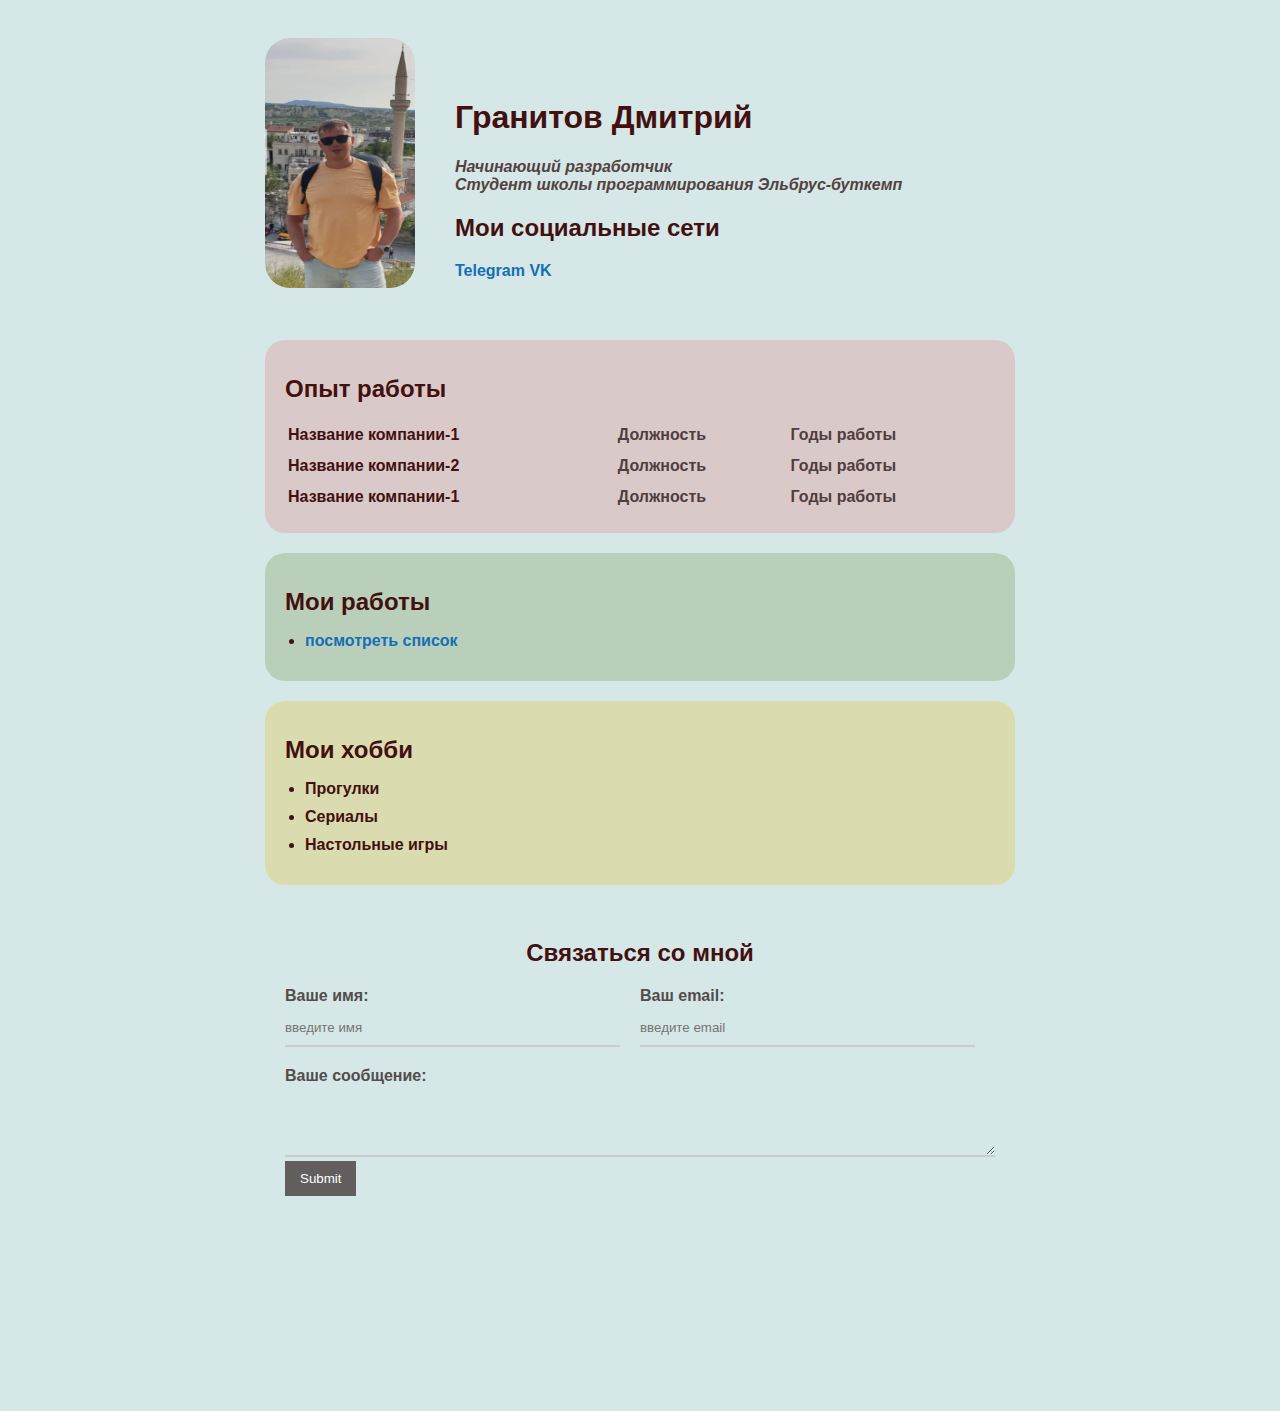
<file: index.html>
<!DOCTYPE html>
<html lang="ru">
<head>
    <meta charset="UTF-8">
    <meta http-equiv="X-UA-Compatible" content="IE=edge">
    <meta name="viewport" content="width=device-width, initial-scale=1.0">
    <title>Dmitry CV</title>
    <link rel="stylesheet" href="styles.css">
</head>
<body>


    <div class="container">


<div class="info">
      <img src="my.jpg" alt="моё фото" class="myphoto">

    <div class="info-text">  
      <h1>Гранитов Дмитрий</h1>
      <p>Начинающий разработчик</p>
      <p>Студент школы программирования <strong> Эльбрус-буткемп</strong></p>
    


    
        <h2>Мои социальные сети</h2>
        
            <a href="https://web.telegram.org/a/" target="_blank">Telegram</a>

            <a href="https://vk.com/" target="_blank">VK</a>
        </div>

</div>

        <div class="card bg-red">
            <h2>Опыт работы</h2>
            <table class="table" >
                <tr>
                    <td>Название компании-1</td>
                    <td>Должность</td>
                    <td>Годы работы</td>
                </tr>
                <tr>
                    <td>Название компании-2</td>
                    <td>Должность</td>
                    <td>Годы работы</td>
                </tr>
                <tr>
                    <td>Название компании-1</td>
                    <td>Должность</td>
                    <td>Годы работы</td>
                </tr>
            </table>
        </div>


    <div class="card bg-green">
    <h2>Мои работы</h2>
        <ul class="list-new">
        <li><a href="index2.html">посмотреть список</a></li>
        </ul>
    </div>


    <div class="card bg-yellow">
    <h2>Мои хобби</h2>
        <ul class="list">
            <li>Прогулки</li>
            <li>Сериалы</li>
            <li>Настольные игры</li>
        </ul>
    </div>
    
<div class="contact"> 
    <div class="card">
    <h2>Связаться со мной</h2>


<form action="/">
    <div class="row">
        <div class="form-group">
            <label for="name"><strong>Ваше имя:</strong></label>
            <input type="text" id="name" placeholder="введите имя">
        </div>

        <div class="form-group">
            <label for="email"><strong>Ваш email:</strong></label>
            <input type="email" id="email" placeholder="введите email">
        </div>
    </div>

    <div class="form-group">
        <label for="text"><strong>Ваше сообщение:</strong></label>

        <textarea id="text" cols="30" rows="3" ></textarea>
    </div>

        <input class="btn" type="submit">
</form>

</div>


    <div style="margin-bottom: 200px;"></div>

 </div>
 </div>
</body>
</html>
</file>
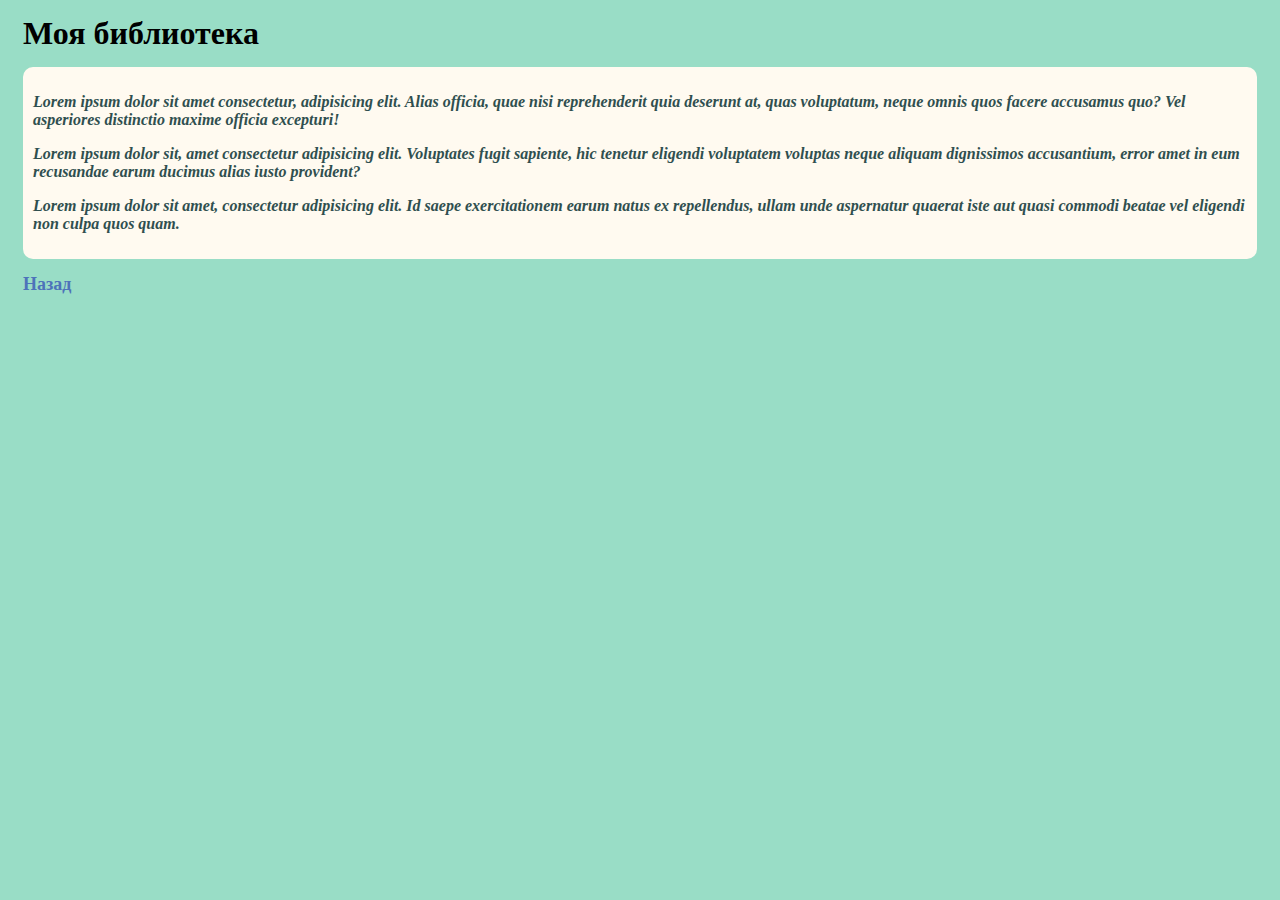
<file: index2.html>
<!DOCTYPE html>
<html lang="ru">
<head>
    <meta charset="UTF-8">
    <meta http-equiv="X-UA-Compatible" content="IE=edge">
    <meta name="viewport" content="width=device-width, initial-scale=1.0">
    <title>мои работы</title>
    <style>
        body{
            background-color: rgb(153, 221, 198);
        }

        h1 {
            margin: 15px;
        }


        p {
            color: darkslategray;
            font-weight: bolder;
            font-style: italic;
        }

        .lorem {
            margin: 15px;
            padding: 10px;
            background-color: floralwhite;
            border-radius: 10px;
        }

        a {
            margin: 15px;
            text-decoration: none;
            color: rgb(77, 115, 186);
            font-size: large;
        }

        a:hover {
            color: blue;
            text-decoration:underline;
        }

        a:active {
            color:darkblue;
        }

        li {
            list-style: square;
        }

    </style>
</head>
    <body>
            <div>
            <h1> Моя библиотека</h1>
            <div class="lorem">
            <p>Lorem ipsum dolor sit amet consectetur, adipisicing elit. Alias officia, quae nisi reprehenderit quia deserunt at, quas voluptatum, neque omnis quos facere accusamus quo? Vel asperiores distinctio maxime officia excepturi!</p>
            <p>Lorem ipsum dolor sit, amet consectetur adipisicing elit. Voluptates fugit sapiente, hic tenetur eligendi voluptatem voluptas neque aliquam dignissimos accusantium, error amet in eum recusandae earum ducimus alias iusto provident?</p>
            <p>Lorem ipsum dolor sit amet, consectetur adipisicing elit. Id saepe exercitationem earum natus ex repellendus, ullam unde aspernatur quaerat iste aut quasi commodi beatae vel eligendi non culpa quos quam.</p>
        </div>
        <a href="index.html"><strong>Назад</strong> </a>
        </div>  
    </body>
    </html>
</file>
<file: styles.css>
body{
    background-color: rgb(213, 231, 231);
    color: rgb(67, 16, 16);

    font: normal 16px 'Lucida Sans', 'Lucida Sans Regular', 'Lucida Grande', 'Lucida Sans Unicode', Geneva, Verdana, sans-serif ;
}

a {
    color: rgb(20, 111, 181);
    text-decoration: none;
    font-weight: bold;
}

a:hover {
    text-decoration: underline;
}

a:active {
    color: blue;
}

.myphoto{
    width: 150px;
    height: 250px;
    border-radius: 25px;
}

.info {
    display: flex;
    margin-bottom: 20px;
}

@media(max-width: 767px) {
    .info {
        display: block;
        text-align: center;
    }
}

.info-text {
    margin: 40px;
}

.info-text h2 {
    margin-bottom: 20px;
}

.info p {
    color: rgb(84, 65, 65);
    margin: 0;
    font-style: italic;
    font-weight: bold;
}

.container {
    width: 750px;
    margin: auto;
    padding-top: 30px;
}

.bg-yellow {
    background: rgb(219, 219, 176);
}

.bg-green {
    background: rgb(186, 207, 186);
}

.bg-red {
    background: rgb(217, 201, 201);
}

.card {
    padding: 15px 20px;
    margin-bottom: 20px;
    border-radius: 20px;
}

.table {
    margin-top: 20px;
}

.card h2 {
    margin-bottom: 10px;
}

.list {
    padding: 0 20px;
}

.list li {
    font-weight:bold ;
    margin-bottom: 10px;
} 

.list-new {
    padding: 0 20px;
}


.table {
    width: 100%;
}

.table td {
    padding-bottom: 10px;
    font-weight: bold;
}

.table td:nth-child(3) {
    color:rgb(80, 61, 61);
}

.table td:nth-child(2) {
    color: rgb(80, 61, 61);
}

.contact h2 {
    text-align: center;
    margin-bottom: 20px;
}

.form-group label {
    display: block;
    color: rgb(83, 76, 76);
}

.form-group input {
    width: 100%;
    box-sizing: border-box;
    border: none;
    background-color: transparent;
    border-bottom: 2px solid #ccc;
    color: black;
    padding: 15px 0 10px;
    outline: none;
    font-family: inherit;
}

.form-group textarea {
    width: 100%;
    box-sizing: border-box;
    border: none;
    background-color: transparent;
    border-bottom: 2px solid #ccc;
    color: black;
    padding: 15px 0 10px;
    outline: none;
    font-family: inherit;
}

.row {
    display: flex;
    margin-bottom: 20px;
}

.row > .form-group {
    width: 50%;
    margin-right: 20px;
}

.btn {
    background: rgb(98, 94, 94);
    color: white;
    padding: 10px 15px;
    border: none;
    font-family: inherit;
    cursor: pointer;
}

.btn:hover {
    opacity: 0.8;
}

/* position */
/* 
.position {
    border: 4px solid black;
    margin-top: 40px;
    padding: 20px;
}

.box {
    width: 50px;
    height: 50px;
    background: lightcoral;
} */
</file>
